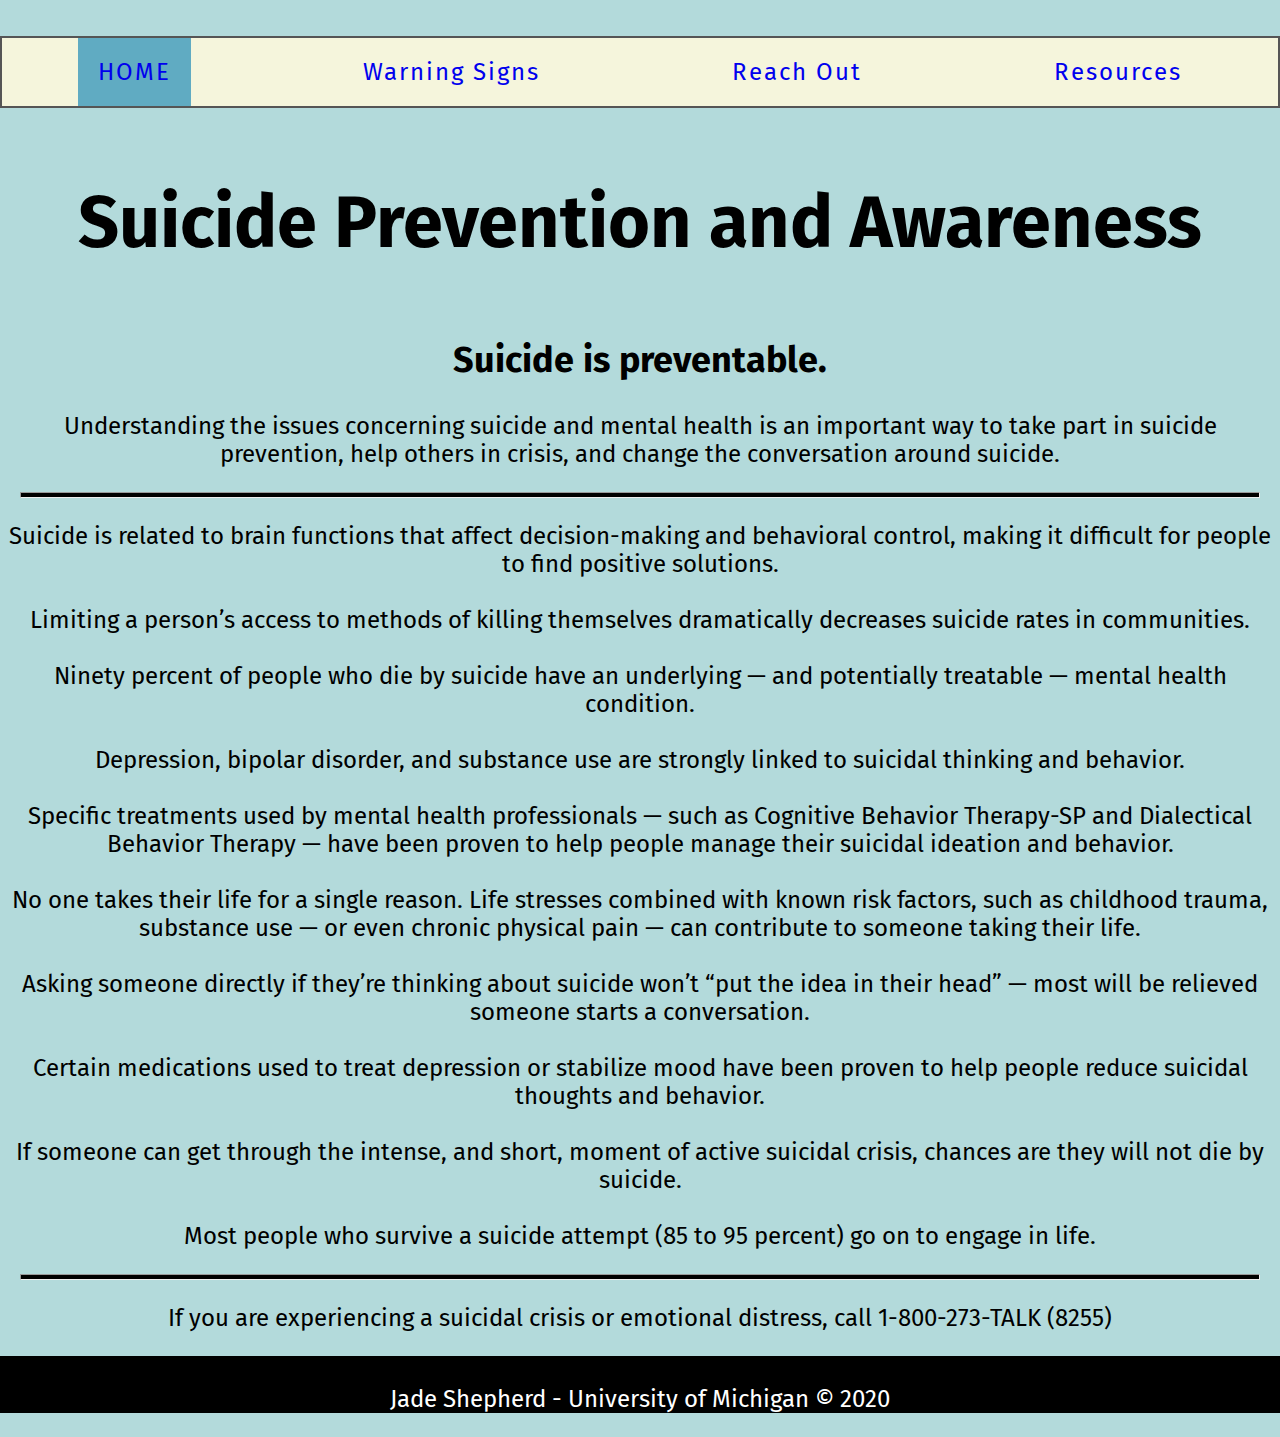
<file: project339/index.html>
<!DOCTYPE html>
<html lang="en">
<head>
	<meta charset="UTF-8">
	<title>Home</title>
	<link rel="stylesheet" href="style.css">
	<link href="https://fonts.googleapis.com/css?family=Fira+Sans&display=swap" rel="stylesheet">
</head>

<body>
	<div class="skip"><a href="#main">Skip to Main Content</a></div>
	<div class = "main"></div>
	<header>
		<nav class = "nav">
			<ul>
				<li class = "active"><a href = "index.html" >Home</a></li>
                <li class = "navitem"><a href = "signs.html" >Warning Signs</a></li>
				<li class = "navitem"><a href = "approach.html" >Reach Out</a</li>
				<li class = "navitem"><a href = "resources.html" >Resources</a></li>
			</ul>
		</nav>
	</header>

<main>
	<header id = "main"></header>
		<h1>Suicide Prevention and Awareness</h1>
		<h2>Suicide is preventable. </h2>

		<p>Understanding the issues concerning suicide and mental health is an important way to take part in suicide prevention, help others in crisis, and 
			change the conversation around suicide.</p>
			<hr>
		<p> Suicide is related to brain functions that affect decision-making and behavioral control, making it difficult for people to find positive solutions.<br><br>
			Limiting a person’s access to methods of killing themselves dramatically decreases suicide rates in communities.<br><br>
			Ninety percent of people who die by suicide have an underlying — and potentially treatable — mental health condition.<br><br>
			Depression, bipolar disorder, and substance use are strongly linked to suicidal thinking and behavior.<br><br>
			Specific treatments used by mental health professionals — such as Cognitive Behavior Therapy-SP and Dialectical Behavior Therapy — have been proven to help people manage their suicidal ideation and behavior.<br><br>
			No one takes their life for a single reason. Life stresses combined with known risk factors, such as childhood trauma, substance use — or even chronic physical pain — can contribute to someone taking their life.<br><br>
			Asking someone directly if they’re thinking about suicide won’t “put the idea in their head” — most will be relieved someone starts a conversation.<br><br>
			Certain medications used to treat depression or stabilize mood have been proven to help people reduce suicidal thoughts and behavior.<br><br>
			If someone can get through the intense, and short, moment of active suicidal crisis, chances are they will not die by suicide.<br><br>
			Most people who survive a suicide attempt (85 to 95 percent) go on to engage in life.</p>
			<hr>
		<p> If you are experiencing a suicidal crisis or emotional distress, call 1-800-273-TALK (8255)</p>
</main>


<footer>
<p>Jade Shepherd - University of Michigan &copy; 2020</p>
</footer>
</body>
</html>
</file>
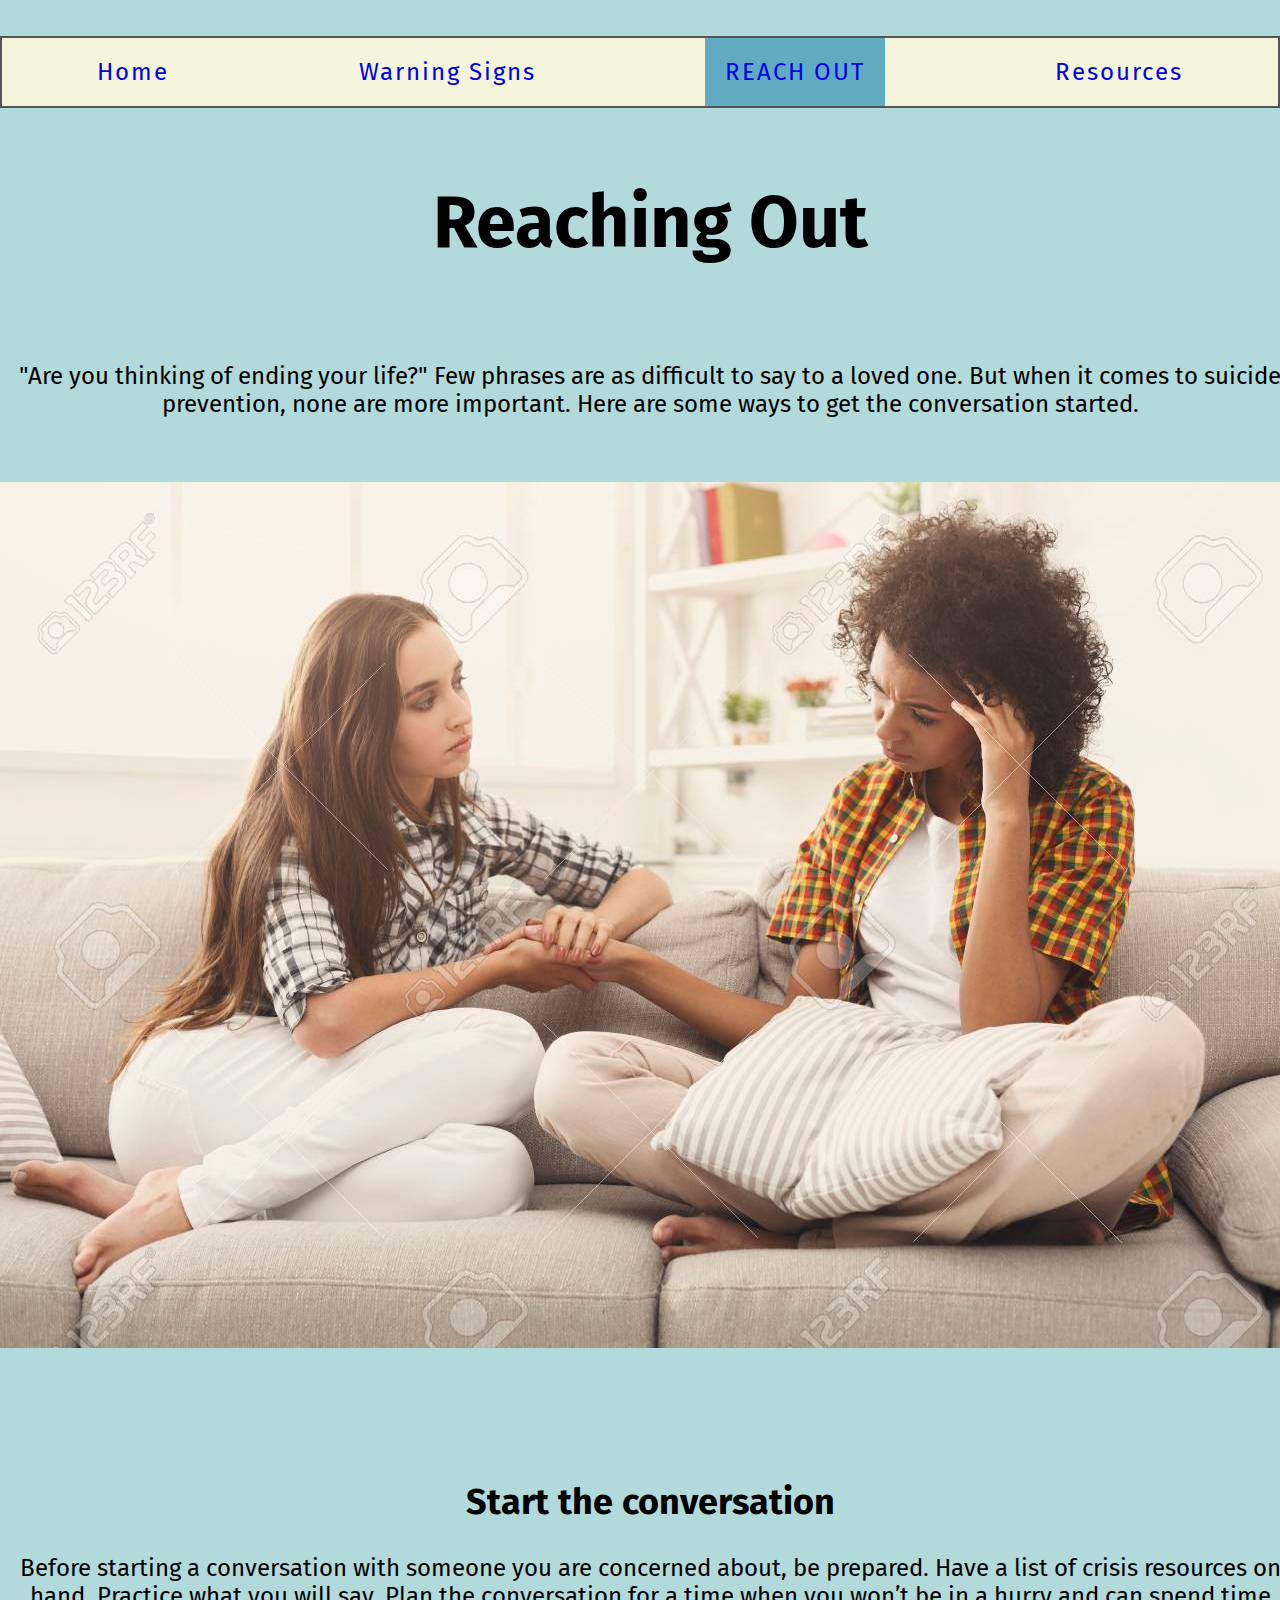
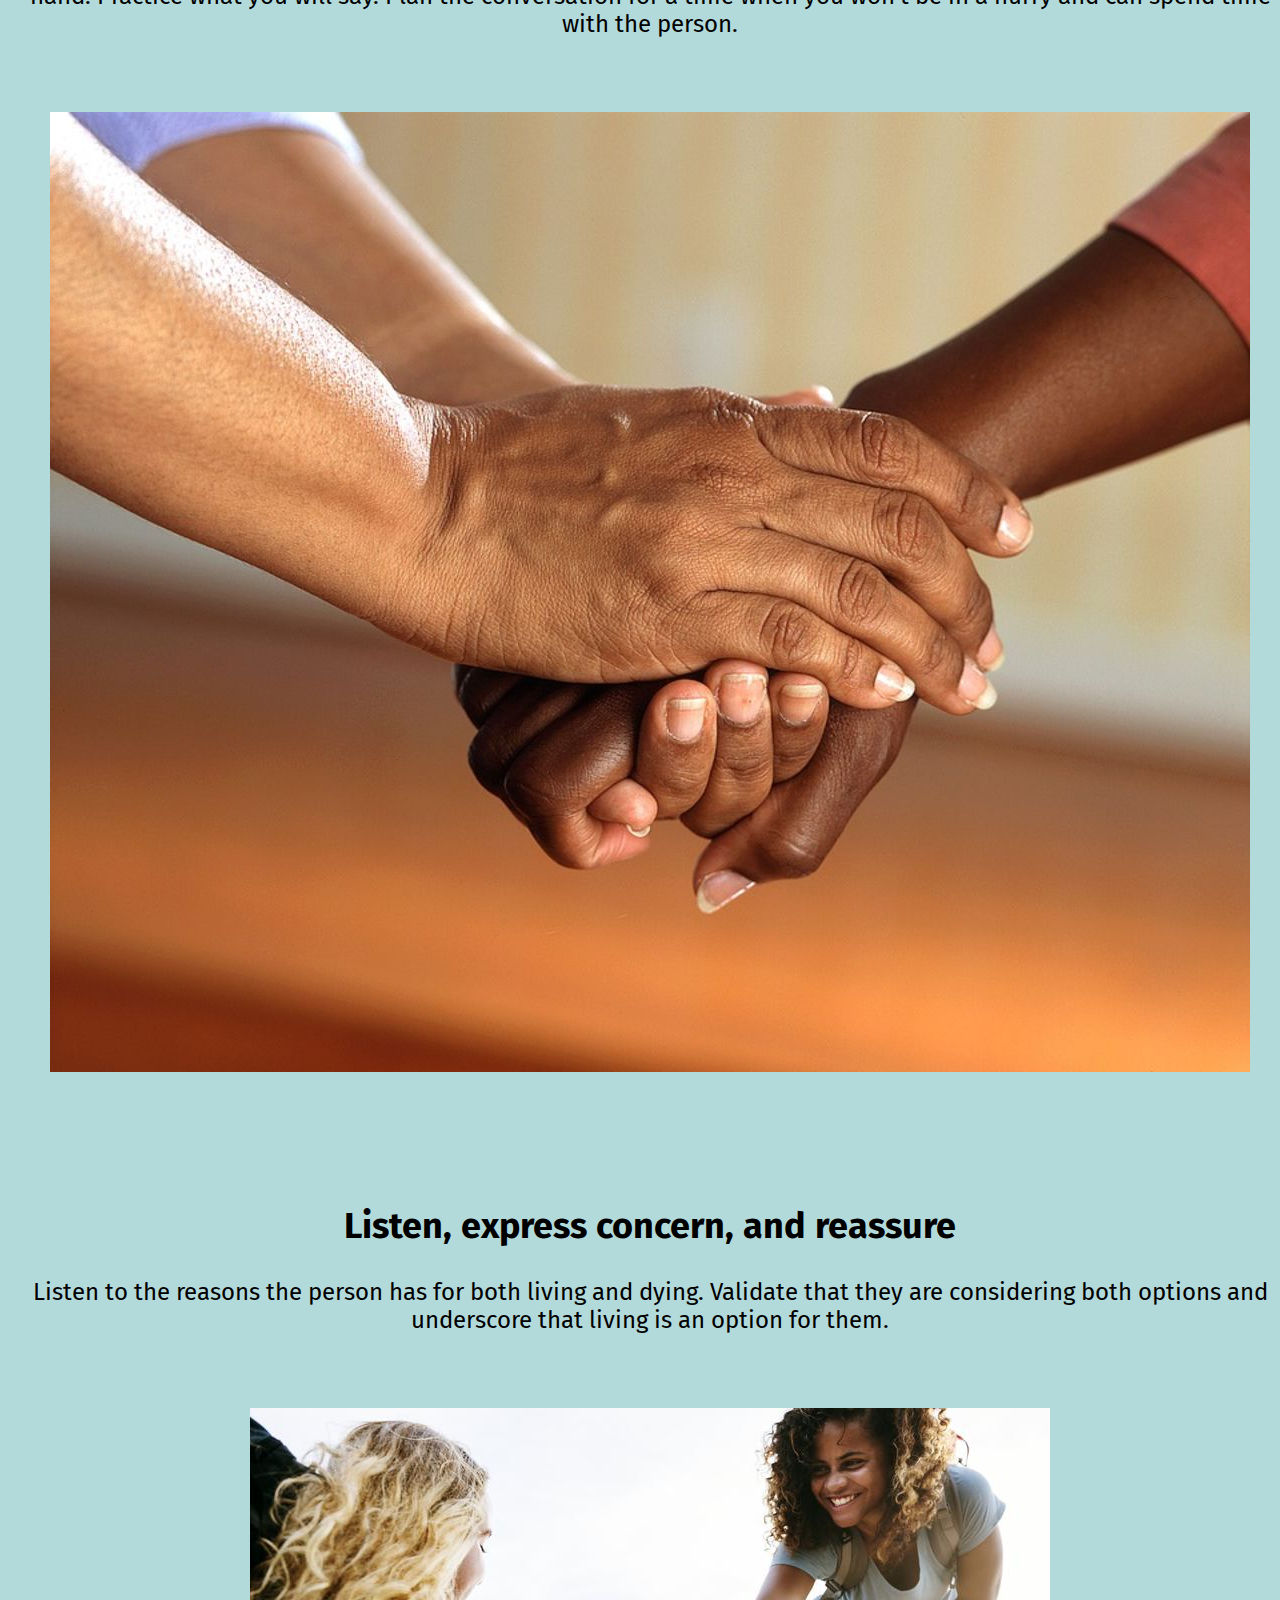
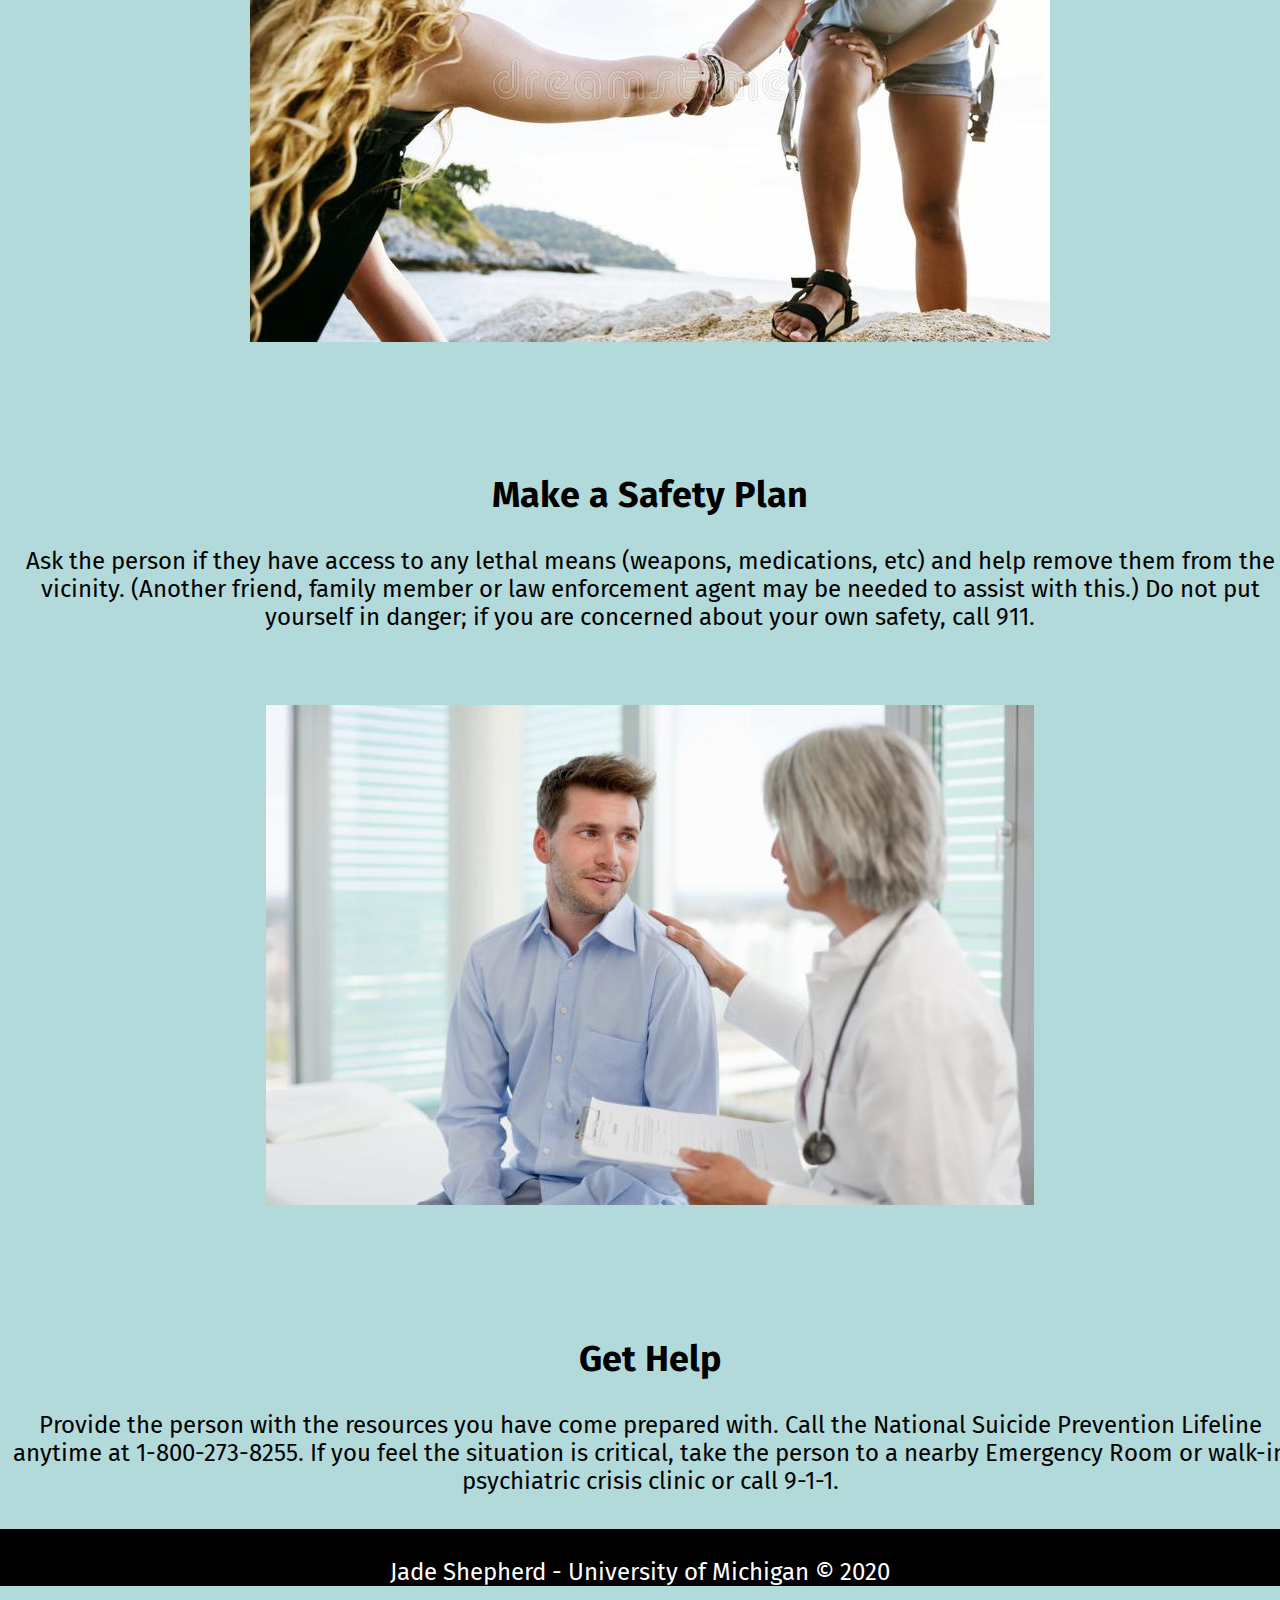
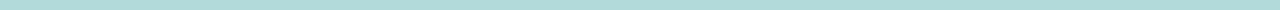
<file: project339/approach.html>
<!DOCTYPE html>
<html lang="en">
<head>
	<meta charset="UTF-8">
	<title>Reach Out</title>
	<link rel="stylesheet" href="style.css">
	<link href="https://fonts.googleapis.com/css?family=Fira+Sans&display=swap" rel="stylesheet">
</head>

<body>
    <div class="skip"><a href="#main">Skip to Main Content</a></div>
    <div class = "main"></div>
    <header>
		<nav class ="nav">
			<ul>
				<li class = "navitem"><a href = "index.html" >Home</a></li>
                <li class = "navitem"><a href = "signs.html" >Warning Signs</a></li>
                <li class = "active"><a href = "approach.html" >Reach Out</a></li>
                <li class = "navitem"><a href = "resources.html" >Resources</a></li>
			</ul>
        </nav>
    </header>

<main class = "container1">
    <header id = "main">
    <h1>Reaching Out</h1>

    <p>"Are you thinking of ending your life?" Few phrases are as difficult to say to a loved one.
        But when it comes to suicide prevention, none are more important. Here are some ways to get the conversation started.</p>
    </header>

    <div class="convo-image">
      <img src="imgs/serious-convo.jpg" alt="start-the-conversation"/>
    </div>
    
    <div class="convo text-block3">
      <a id="convo"></a>
      <h2>Start the conversation</h2>
      <p>Before starting a conversation with someone you are concerned about, be prepared. Have a list of crisis resources on hand. Practice what you will say. 
          Plan the conversation for a time when you won’t be in a hurry and can spend time with the person.</p>
    </div>

    <div class="listen-image">
      <img src="imgs/reassurance.jpg" alt="reassurance"/>
    </div>

    <div class="listen text-block3">
      <a id="listen"></a>
      <h2>Listen, express concern, and reassure</h2>
      <p>Listen to the reasons the person has for both living and dying. Validate that they are considering both options and underscore that living is an option 
          for them.</p>
    </div>

    <div class="plan-image">
      <img src="imgs/making-plan.jpg" alt="making-plan"/>
    </div>

    <div class="plan text-block3">
      <a id="plan"></a>
      <h2>Make a Safety Plan</h2>
      <p>Ask the person if they have access to any lethal means (weapons, medications, etc) and help remove them from the vicinity. (Another friend, family member 
          or law enforcement agent may be needed to assist with this.) Do not put yourself in danger; if you are concerned about your own safety, call 911.</p>
    </div>

    <div class="help-image">
      <img src="imgs/get-help.jpeg" alt ="get-help"/>
    </div>

    <div class="help text-block3">
      <a id="help"></a>
      <h2>Get Help</h2>
      <p>Provide the person with the resources you have come prepared with. Call the National Suicide Prevention Lifeline anytime at 1-800-273-8255. 
            If you feel the situation is critical, take the person to a nearby Emergency Room or walk-in psychiatric crisis clinic or call 9-1-1.</p>
    </div>
</main>

<footer>
<p>Jade Shepherd - University of Michigan &copy; 2020</p>
</footer>
</body>
</html>
</file>
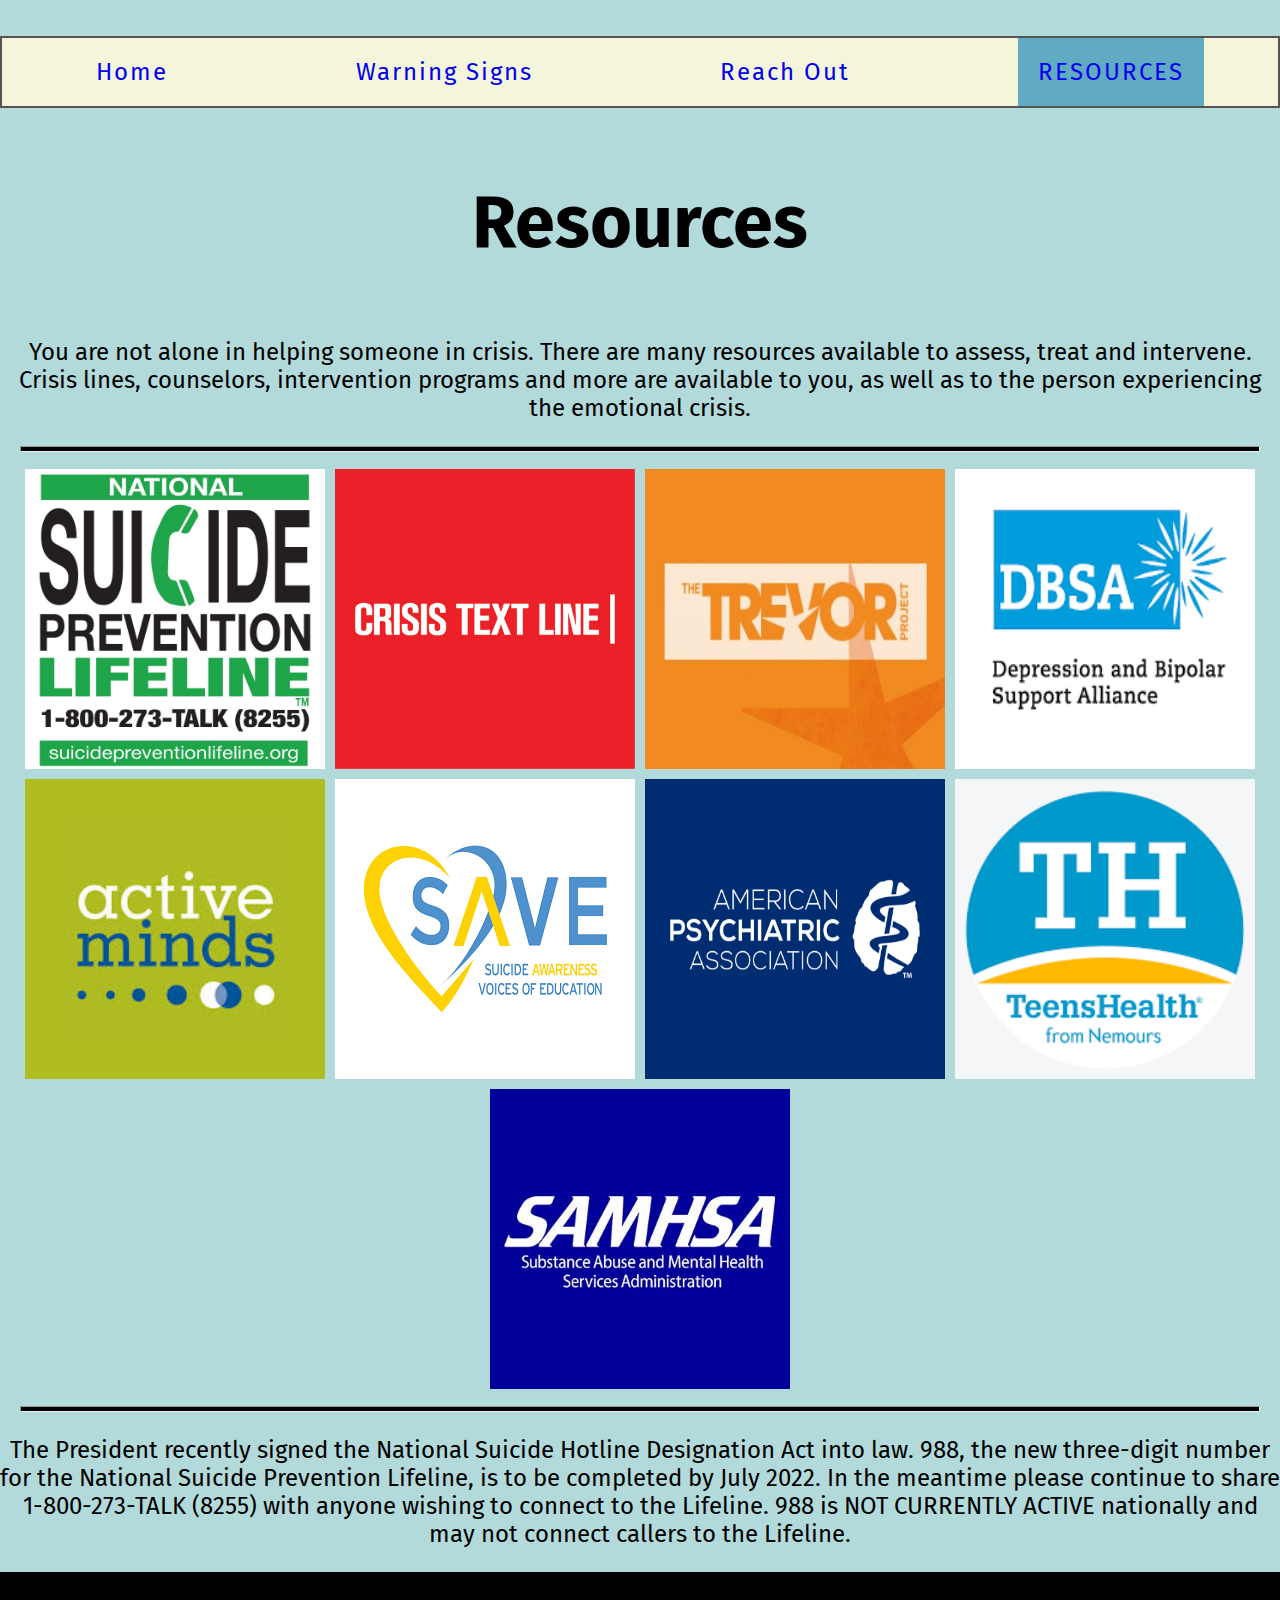
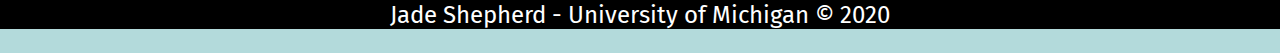
<file: project339/resources.html>
<!DOCTYPE html>
<html lang="en">
<head>
	<meta charset="UTF-8">
	<title>Resources</title>
	<link rel="stylesheet" href="style.css">
	<link href="https://fonts.googleapis.com/css?family=Fira+Sans&display=swap" rel="stylesheet">
</head>

<body>
    <div class="skip"><a href="#main">Skip to Main Content</a></div>
    <div class = "main"></div>
    <header>
		<nav class = "nav">
			<ul>
				<li class = "navitem"><a href = "index.html" >Home</a></li>
                <li class = "navitem"><a href = "signs.html" >Warning Signs</a></li>
                <li class = "navitem"><a href = "approach.html" >Reach Out</a></li>
                <li class = "active"><a href = "resources.html" >Resources</a></li>
			</ul>
        </nav>
    </header>

<main>
    <header id = "main"></header>
    <h1>Resources</h1>
    <p>You are not alone in helping someone in crisis. There are many resources available to assess, treat and intervene. Crisis lines, counselors, intervention 
        programs and more are available to you, as well as to the person experiencing the emotional crisis.</p>
        <hr>
        <div class="gallery"> 
            <img id="img1" src = "imgs/SPL-resource.jpg" alt = "suicide_prevention_line"/>
            <img id="img2" src = "imgs/CTL-resource.png" alt = "crisis_text_line"/>
            <img id="img3" src = "imgs/TREVOR-resource.jpg" alt = "trevor_project"/>
            <img id="img4" src = "imgs/DBSA-resource.png" alt = "DBSA"/>
            <img id="img5" src = "imgs/AM-resource.jpeg" alt = "active_minds"/>
            <img id="img6" src = "imgs/SAVE-resource.png" alt = "SAVE"/>
            <img id="img7" src = "imgs/APA-resource.png" alt = "APA"/>
            <img id="img8" src = "imgs/TH-resource.png" alt = "teens_health"/>
            <img id="img9" src = "imgs/SAMHSA-resource.jpg" alt = "SAMHSA"/>
        </div>
        <hr>
    <p>The President recently signed the National Suicide Hotline Designation Act into law. 988, the new three-digit number for the National Suicide Prevention Lifeline, 
        is to be completed by July 2022. In the meantime please continue to share 1-800-273-TALK (8255) with anyone wishing to connect to the Lifeline. 
        988 is NOT CURRENTLY ACTIVE nationally and may not connect callers to the Lifeline.</p>
</main>

<footer>
<p>Jade Shepherd - University of Michigan &copy; 2020</p>
</footer>
</body>
</html>
</file>
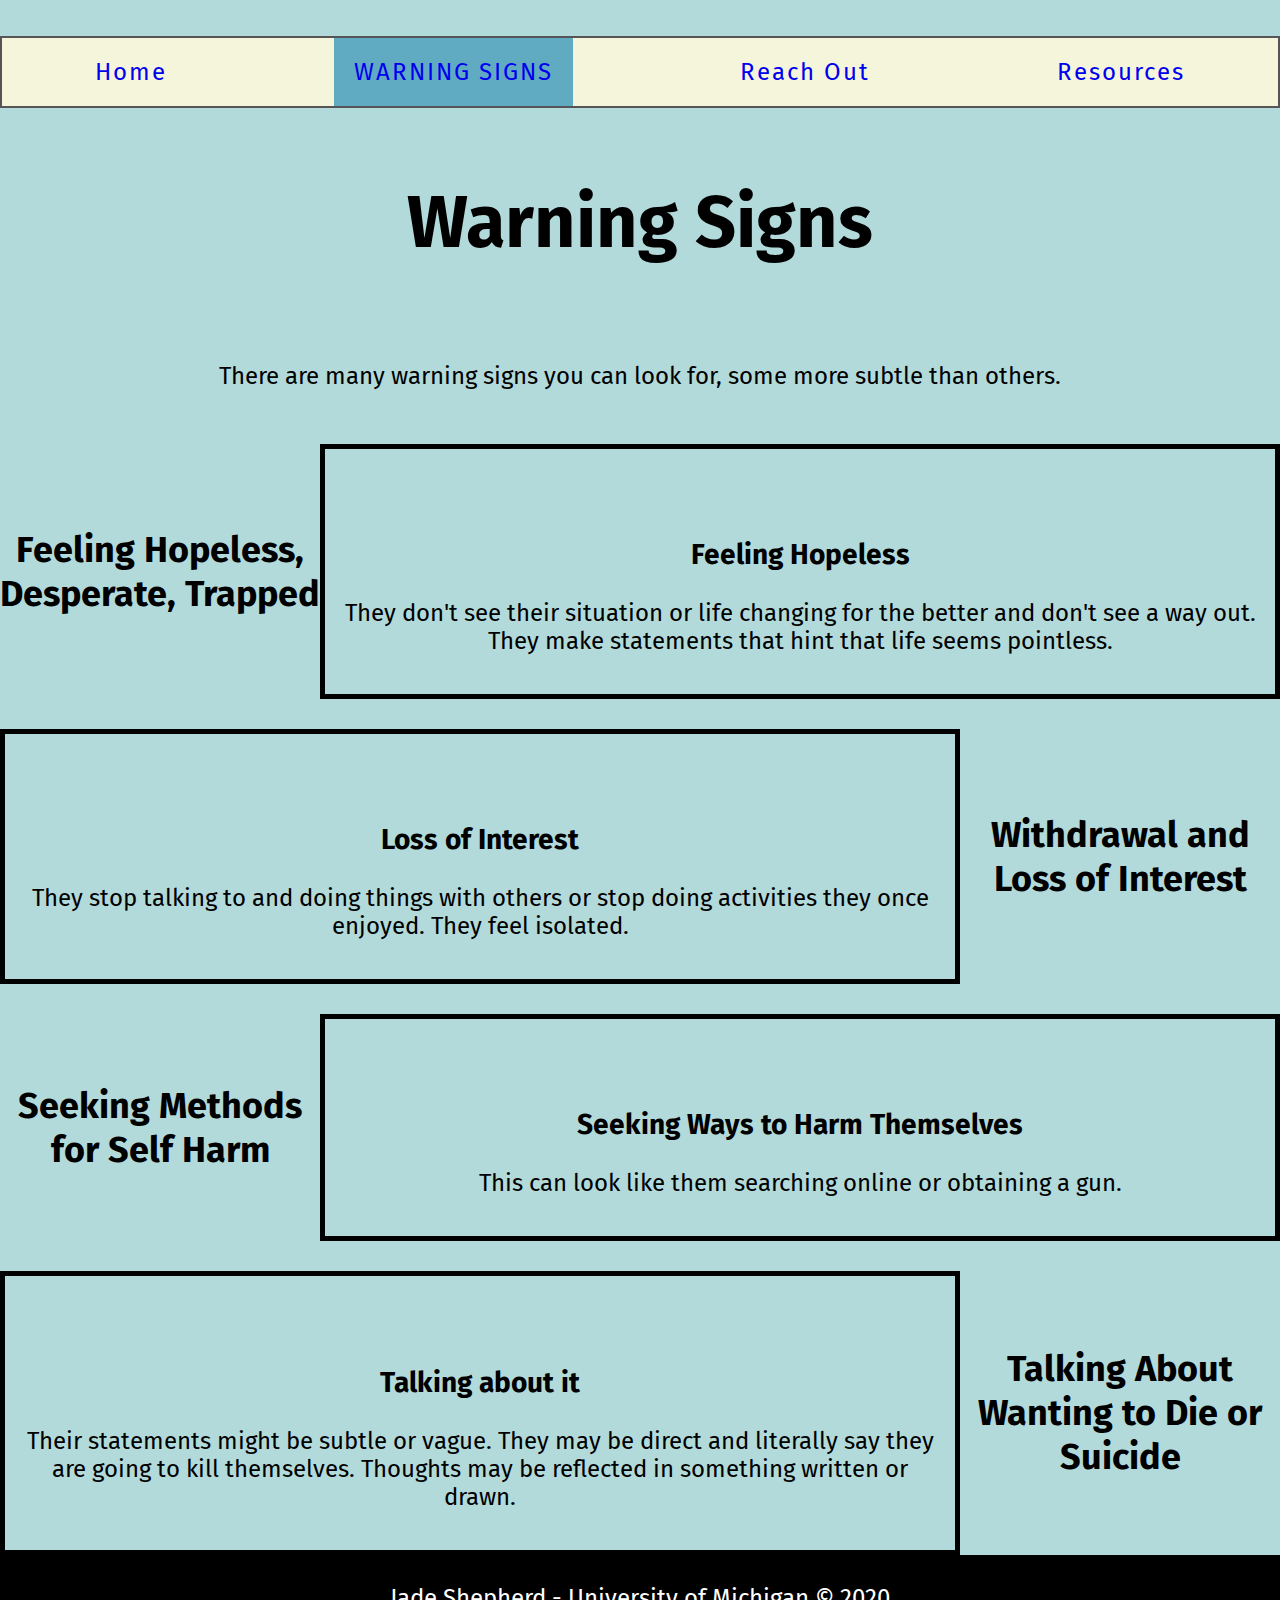
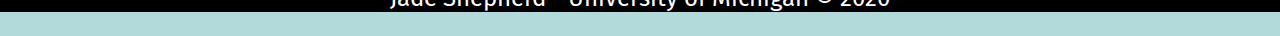
<file: project339/signs.html>
<!DOCTYPE html>
<html lang="en">
<head>
	<meta charset="UTF-8">
	<title>Warning Signs</title>
	<link rel="stylesheet" href="style.css">
	<link href="https://fonts.googleapis.com/css?family=Fira+Sans&display=swap" rel="stylesheet">
</head>

<body>
	<div class="skip"><a href="#main">Skip to Main Content</a></div>
	<div class = "main"></div>
	<header>
		<nav class = "nav">
			<ul>
				<li class = "navitem"><a href = "index.html" >Home</a></li>
                <li class = "active"><a href = "signs.html" >Warning Signs</a></li>
				<li class = "navitem"><a href = "approach.html" >Reach Out</a></li>
				<li class = "navitem"><a href = "resources.html" >Resources</a></li>
			</ul>
		</nav>
	</header>

<main class = "container">
	<header id = "main">
		<h1>Warning Signs</h1>
		<p>There are many warning signs you can look for, some more subtle than others.</p>
	</header>

	<div class="hopeless-text">
      <h2>Feeling Hopeless, Desperate, Trapped</h2>
    </div>
    
    <div class="hopeless text-block">
      <a id="hopeless"></a>
      <h3>Feeling Hopeless</h3>
      <p>They don't see their situation or life changing for the better and don't see a way out. They make statements that hint that life seems pointless.</p>
    </div>

    <div class="withdrawal-text">
		<h2>Withdrawal and Loss of Interest</h2>
    </div>

    <div class="withdrawal text-block1">
      <a id="withdrawal"></a>
      <h3>Loss of Interest</h3>
      <p>They stop talking to and doing things with others or stop doing activities they once enjoyed. They feel isolated.</p>
    </div>

    <div class="selfharm-text">
		<h2>Seeking Methods for Self Harm</h2>
    </div>

    <div class="selfharm text-block">
      <a id="selfharm"></a>
      <h3>Seeking Ways to Harm Themselves</h3>
      <p>This can look like them searching online or obtaining a gun.</p>
    </div>

    <div class="talking-text">
		<h2>Talking About Wanting to Die or Suicide</h2>
    </div>

    <div class="talking text-block1">
      <a id="talking"></a>
      <h3>Talking about it</h3>
      <p>Their statements might be subtle or vague. They may be direct and literally say they are going to kill themselves. Thoughts may be reflected in something written or drawn.</p>
    </div>

</main>

<footer>
<p>Jade Shepherd - University of Michigan &copy; 2020</p>
</footer>
</body>
</html>
</file>
<file: project339/style.css>
* { box-sizing : border-box; }

body {
	font-family: 'Fira Sans', sans-serif;
  	margin: 0;
  	padding: 0;
	font-size: 18pt;
	background-color: rgb(179, 218, 219);
}

.main { 
	max-width: 1200px;
	margin: 0 auto; 
	padding: 0 3em 1.5em; 
} 

header{
	display: grid;
	grid-column: 1 / span 4;
}

/* .container {
	display: flex;
	flex-direction: row;
	justify-content: space-around;
	align-items: stretch;
} */

/* .item {
	flex-basis: auto;
} */

.container {
	display: grid;
	grid-template-columns: 1fr 1fr 1fr 1fr;
  	grid-template-rows: repeat(5, auto);
  	grid-row-gap: 30px;
}

.hopeless-text {
	grid-column: 1;
}

.hopeless, .hopeless-text {
	grid-row: 2;
	align-self: center;
}

.withdrawal-text {
	grid-column: 4;
}

.withdrawal, .withdrawal-text {
	grid-row: 3;
	align-self: center;
}

.selfharm-text {
	grid-column 1;
}

.selfharm, .selfharm-text{
	grid-row: 4;
	align-self: center;
}

.talking-text {
	grid-column: 4;
}

.talking, .talking-text{
	grid-row: 5;
	align-self: center;
}

.text-block{
	border: 5px solid black;
  	padding: 15px;
	align-self: center;
	grid-column: 2/ span 3;
}

.text-block1{
	border: 5px solid black;
  	padding: 15px;
	align-self: center;
	grid-column: 1/ span 3;
}


.container1 {
	display: grid;
	grid-template-columns: auto;
  	grid-template-rows: repeat(9, auto);
  	grid-row-gap: 40px;
}

.convo-image {
	grid-row: 2;
	text-align: center;
	grid-column: 1;
}

.convo{
	grid-row: 3;
}

.listen-image {
	grid-row: 4;
	grid-column: 1;
	text-align: center;
}

.listen {
	grid-row: 5;
}

.plan-image {
	grid-row: 6;
	grid-column: 1;
	text-align: center;
}

.plan {
	grid-row: 7;
}

.help-image {
	grid-row: 8;
	grid-column: 1;
	text-align: center;
}

.help {
	grid-row: 9
}


.text-block3 {
	padding: 10px;
	align-self: center;
	grid-column: 1;
}


h1{
	display: block; 
	text-align: center;
	font-size: 3em; 
	margin-top: 1em; 
	margin-bottom: 1em; 
	margin-left: 0; 
	margin-right: 0; 
	font-weight: bold;
}

h2 {
	display: block; 
	text-align: center;
}

h3 {
	display: block; 
	text-align: center;
}

h4 {
	display: block; 
	text-align: center;
}

hr {
	margin-left: 20px; 
	margin-right: 20px; 
	height: 6px;
	background-color: black;
}
.nav ul {
	display: flex;
	flex-direction: column;
	justify-content: space-around;
	list-style-type: none;
	margin: 0;
	padding: 0;
	background-color: beige;
	border: 2px solid #555;
}

.nav li {
	align-content: center;
	border-bottom: 2px solid #555;
}

a {
	display: inline-block;
	width: 100%;
	padding: 20px;
	text-align: center;
	text-decoration: none;
	letter-spacing: 2px;
}

a:hover {
	background-color: #555;
	color:#60abc2;
}

.active {
	background-color: #60abc2;
	color: white;
	text-transform: uppercase;
}

@media only screen and (min-device-width : 768px) and (max-device-width : 1024px) {
	.nav ul {
		flex-direction: column;
	 }
}

@media all and (min-width: 1224px) {
	.nav ul {
	   flex-direction: row;
	}
	
	.nav li {
		border-bottom: none;
	}
}

@media (prefers-reduced-motion: reduce) {
	#main {
	  animation: none;
	}
}

.skip a{
	background: white;
	left: 0;
	padding: 6px;
	-webkit-transition: top 1s ease-out;
	transition: top 1s ease-out;
	z-index: 1;
	position: absolute;
	top: -40px;
}

.skip a:focus {
	top: 0px;
}

p {
    display: block;
	text-align: center;
}

.gallery{
	min-height: 600px;
	display: flex;
	flex-wrap: wrap;
	justify-content: center;
	align-content: stretch;
}
  
.gallery > img{
	border: none;
	margin: 5px;
	width: 300px;
	height: 300px
}

footer{ 
	background-color: black;
  	color: white;
  	padding-top: 5px;
	text-align: center;
	margin-bottom: 5px;
}
</file>
